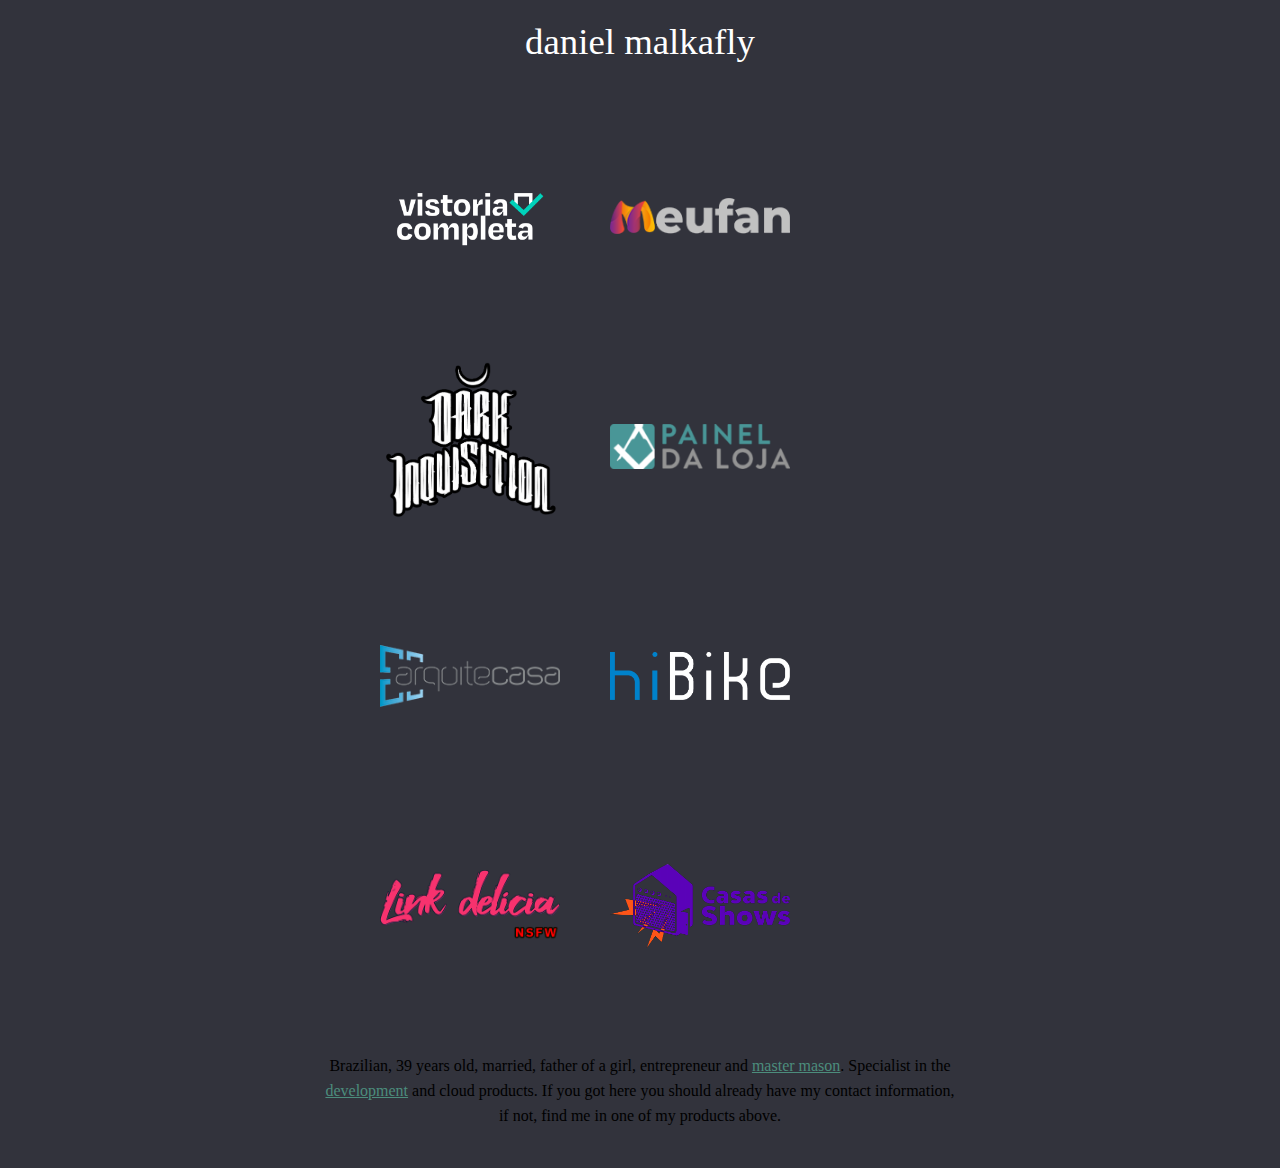
<file: index.html>
<!doctype html>
<html lang="en">

<head>
    <meta charset="utf-8">
    <meta http-equiv="x-ua-compatible" content="ie=edge">
    <title>D. Malkafly</title>
    <meta name="viewport" content="width=device-width, initial-scale=1">
    <meta name="description" content="Daniel Malkafly, desenvolvedor, músico e exorcista.">
    <link rel="apple-touch-icon" sizes="180x180" href="apple-touch-icon.png">
    <link rel="icon" type="imagepng" sizes="32x32" href="img/favicon-32x32.png">
    <link rel="icon" type="imagepng" sizes="16x16" href="img/favicon-16x16.png">
    <link rel="manifest" href="site.webmanifest">
    <link rel="mask-icon" href="img/safari-pinned-tab.svg" color="#5bbad5">
    <meta name="msapplication-TileColor" content="#da532c">
    <meta name="p:domain_verify" content="2a696f3c2bd7c5fecf7364c420961c3f" />
    <meta name="theme-color" content="#ffffff">
    <link rel="stylesheet" href="style.css">
</head>

<body>
    <script async src="https://www.googletagmanager.com/gtag/js?id=UA-968377-4"></script>
    <script>
        window.dataLayer = window.dataLayer || [];

        function gtag() {
            dataLayer.push(arguments);
        }
        gtag('js', new Date());

        gtag('config', 'UA-968377-4');
    </script>

    <header>
        <h1>daniel malkafly</h1>
    </header>
    <div class="wrapper">
        <div class="gallery">
            <ul>
                <li>
                    <a href="https://vistoriacompleta.com.br" target="_blank">
                        <img src="img/vistoriacompleta.png">
                    </a>
                </li>
                <li>
                    <a href="https://meu.fan" target="_blank">
                        <img src="img/logo-meufan.png">
                    </a>
                </li>
                <li>
                    <a href="https://instagram.com/darkinquisition" target="_blank">
                        <img src="img/darkinquisition.png">
                    </a>
                </li>
                <li>
                    <a href="https://paineldaloja.com.br" target="_blank">
                        <img src="img/paineldaloja.png">
                    </a>
                </li>
                <li>
                    <a href="https://arquitecasa.com.br" target="_blank">
                        <img src="img/arquitecasa.png">
                    </a>
                </li>
                <li>
                    <a href="https://hibike.com.br" target="_blank">
                        <img src="img/hibike.png">
                    </a>
                </li>
                <li>
                    <a href="https://linkdelicia.com" target="_blank">
                        <img src="img/linkdelicia.png">
                    </a>
                </li>
                <li>
                    <a href="https://casasdeshows.com.br" target="_blank">
                        <img src="img/logo-casasdeshows.png">
                    </a>
                </li>
            </ul>
        </div>
        <p class="attribution">Brazilian, 39 years old, married, father of a girl, entrepreneur and <a href="https://malkafly.com.br/cv/trespontos.html">master mason</a>.
            Specialist in the <a href="https://github.com/malkafly">development</a> and cloud products.
            If you got here you should already have my contact information, if not, find me in one of my products above.
        </p>
    </div>
</body>

</html>
</file>
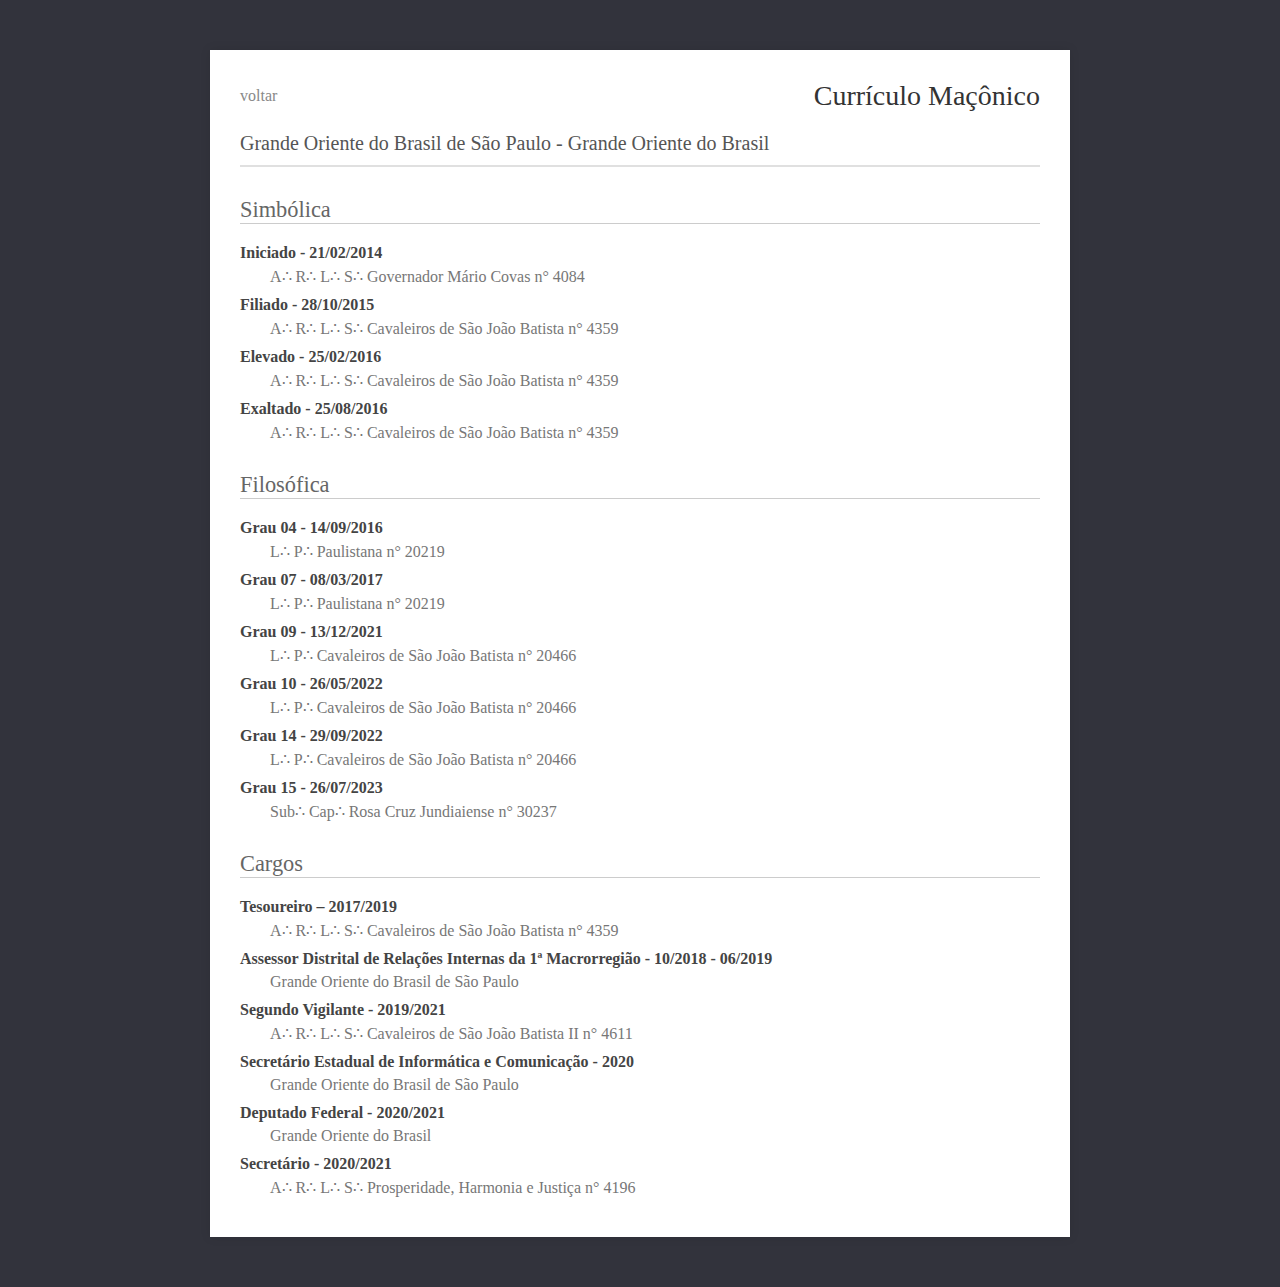
<file: cv/trespontos.html>
<!doctype html>
<html lang="en">

<head>
    <meta charset="utf-8">
    <meta http-equiv="x-ua-compatible" content="ie=edge">
    <title>D. Malkafly</title>
    <meta name="viewport" content="width=device-width, initial-scale=1">
    <meta name="description" content="Daniel Malkafly, desenvolvedor, músico e exorcista.">
    <link rel="apple-touch-icon" sizes="180x180" href="https://malkafly.com.br/apple-touch-icon.png">
    <link rel="icon" type="imagepng" sizes="32x32" href="https://malkafly.com.br/img/favicon-32x32.png">
    <link rel="icon" type="imagepng" sizes="16x16" href="https://malkafly.com.br/img/favicon-16x16.png">
    <link rel="manifest" href="https://malkafly.com.br/site.webmanifest">
    <link rel="mask-icon" href="https://malkafly.com.br/img/safari-pinned-tab.svg" color="#5bbad5">
    <meta name="msapplication-TileColor" content="#da532c">
    <meta name="theme-color" content="#ffffff">
    <link rel="stylesheet" href="../style.css">

</head>

<body>
    <div class="cvmaconico">
        <h1><small><a href="https://www.malkafly.com.br">voltar</a></small> Currículo Maçônico</h1>
        <h2>Grande Oriente do Brasil de São Paulo - Grande Oriente do Brasil</h2>

        <h3>Simbólica</h3>
        <dl>
            <dt>Iniciado - 21/02/2014</td>
            <dd>A∴ R∴ L∴ S∴ Governador Mário Covas n° 4084</dd>
            <dt>Filiado - 28/10/2015</td>
            <dd>A∴ R∴ L∴ S∴ Cavaleiros de São João Batista n° 4359</dd>
            <dt>Elevado - 25/02/2016</td>
            <dd>A∴ R∴ L∴ S∴ Cavaleiros de São João Batista n° 4359</dd>
            <dt>Exaltado - 25/08/2016</td>
            <dd>A∴ R∴ L∴ S∴ Cavaleiros de São João Batista n° 4359</dd>
        </dl>

        <h3>Filosófica</h3>
        <dl>
            <dt>Grau 04 - 14/09/2016</td>
            <dd>L∴ P∴ Paulistana n° 20219</dd>
            <dt>Grau 07 - 08/03/2017</td>
            <dd>L∴ P∴ Paulistana n° 20219</dd>
            <dt>Grau 09 - 13/12/2021</td>
            <dd>L∴ P∴ Cavaleiros de São João Batista n° 20466</dd>
            <dt>Grau 10 - 26/05/2022</td>
            <dd>L∴ P∴ Cavaleiros de São João Batista n° 20466</dd>
            <dt>Grau 14 - 29/09/2022</td>
            <dd>L∴ P∴ Cavaleiros de São João Batista n° 20466</dd>
            <dt>Grau 15 - 26/07/2023</td>
            <dd>Sub∴ Cap∴ Rosa Cruz Jundiaiense n° 30237</dd>
        </dl>

        <h3>Cargos</h3>
        <dl>
            <dt>Tesoureiro – 2017/2019</dt>
            <dd>A∴ R∴ L∴ S∴ Cavaleiros de São João Batista n° 4359 </dd>
            <dt>Assessor Distrital de Relações Internas da 1ª Macrorregião - 10/2018 - 06/2019</dt>
            <dd>Grande Oriente do Brasil de São Paulo</dd>
            <dt>Segundo Vigilante - 2019/2021</dt>
            <dd>A∴ R∴ L∴ S∴ Cavaleiros de São João Batista II n° 4611</dd>
            <dt>Secretário Estadual de Informática e Comunicação - 2020</dt>
            <dd>Grande Oriente do Brasil de São Paulo</dd>
            <dt>Deputado Federal - 2020/2021</dt>
            <dd>Grande Oriente do Brasil</dd>
            <dt>Secretário - 2020/2021</dt>
            <dd>A∴ R∴ L∴ S∴ Prosperidade, Harmonia e Justiça n° 4196</dd>
        </dl>
    </div>
</body>

</html>
</file>
<file: style.css>
html,
body,
div,
span,
applet,
object,
iframe,
h1,
h2,
h3,
h4,
h5,
h6,
p,
blockquote,
pre,
a,
abbr,
acronym,
address,
big,
cite,
code,
del,
dfn,
em,
img,
ins,
kbd,
q,
s,
samp,
small,
strike,
strong,
sub,
sup,
tt,
var,
b,
u,
i,
center,
dl,
dt,
dd,
ol,
ul,
li,
fieldset,
form,
label,
legend,
table,
caption,
tbody,
tfoot,
thead,
tr,
th,
td,
article,
aside,
canvas,
details,
embed,
figure,
figcaption,
footer,
header,
hgroup,
menu,
nav,
output,
ruby,
section,
summary,
time,
mark,
audio,
video {
    margin: 0;
    padding: 0;
    border: 0;
    font-size: 100%;
    font: inherit;
    vertical-align: baseline;
}

body {
    background-color: rgb(50, 51, 60);
}

header {
    margin-top: 20px;
    width: 100%;
    text-align: center;
}

h1 {
    font-family: 'Consolas';
    color: #FFF;
    font-size: 2.3em;
}

em {
    color: #232027;
}

.wrapper {
    width: 50%;
    margin: 40px auto;
}

div.gallery {
    margin-top: 30px;
}

div.gallery ul {
    list-style-type: none;
    margin-left: 35px;
    padding: 0;
}

div.gallery ul li {
    display: flex;
    align-items: center;
    justify-content: center;
    float: left;
    width: 180px;
    height: 180px;
    margin: 20px;
    padding: 5px;
    z-index: 0;
}

div.gallery ul li img {
    padding: 5px;
    width: 180px;
}

p.attribution {
    font-family: 'Consolas';
    color: #000;
    clear: both;
    text-align: center;
    line-height: 25px;
    padding-top: 30px;
}

p.attribution a {
    color: #4c8d7c;
}

.cvmaconico {
    max-width: 800px;
    margin: 50px auto;
    padding: 30px;
    background-color: #ffffff;
    box-shadow: 0px 0px 10px rgba(0, 0, 0, 0.1);
}

.cvmaconico h1 {
    font-size: 28px;
    margin-top: 0;
    color: #333;
    display: flex;
    justify-content: space-between;
    align-items: center;
}

.cvmaconico h1 small {
    font-size: 16px;
}

.cvmaconico h1 small a {
    text-decoration: none;
    color: #888;
}

.cvmaconico h1 small a:hover {
    text-decoration: underline;
}

.cvmaconico h2 {
    font-size: 20px;
    margin-top: 20px;
    color: #555;
    border-bottom: 2px solid #e0e0e0;
    padding-bottom: 10px;
}

.cvmaconico h3 {
    font-size: 1.4em;
    margin-top: 30px;
    color: #666;
    margin-bottom: 20px;
    border-bottom: 1px solid #ccc;
}

.cvmaconico dl {
    margin: 0;
    padding: 0;
}

.cvmaconico dt {
    font-weight: 600;
    color: #444;
    margin-bottom: 5px;
}

.cvmaconico dd {
    margin-left: 30px;
    margin-bottom: 10px;
    color: #777;
}

@media only screen and (max-width: 768px) {

    div.gallery {
        margin-top: 10px;
    }

    div.gallery ul li {
        width: 130px;
        height: 130px;
        margin: 0px;
    }

    div.gallery ul li img {
        padding: 3px;
        width: 130px;
    }

    .wrapper {
        width: 100%;
        margin: 10px auto;
    }
}
</file>
